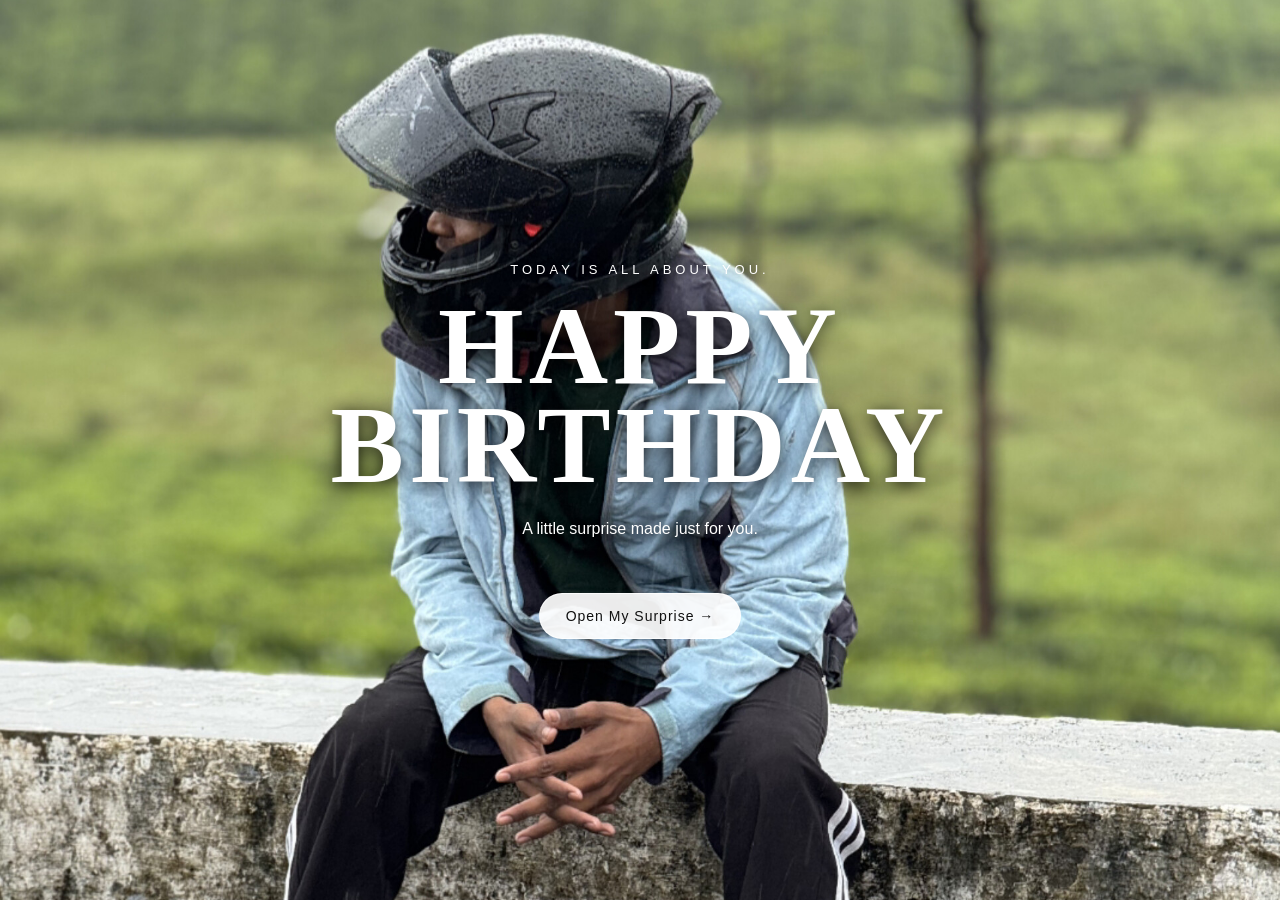
<file: index.html>
<!DOCTYPE html>
<html lang="en">
<head>
  <meta charset="UTF-8">
  <meta name="viewport" content="width=device-width, initial-scale=1.0">
  <title>Happy Birthday</title>
  <link rel="stylesheet" href="style.css">
</head>

<body class="page-one">

  <main class="hero">
    <div class="hero-content">
      <p class="small-title">TODAY IS ALL ABOUT YOU.</p>

      <h1>HAPPY<br>BIRTHDAY</h1>

      <p class="subtitle">
        A little surprise made just for you.
      </p>

      <a href="friend.html" class="next-btn">
        Open My Surprise →
      </a>
    </div>
  </main>

</body>
</html>
</file>
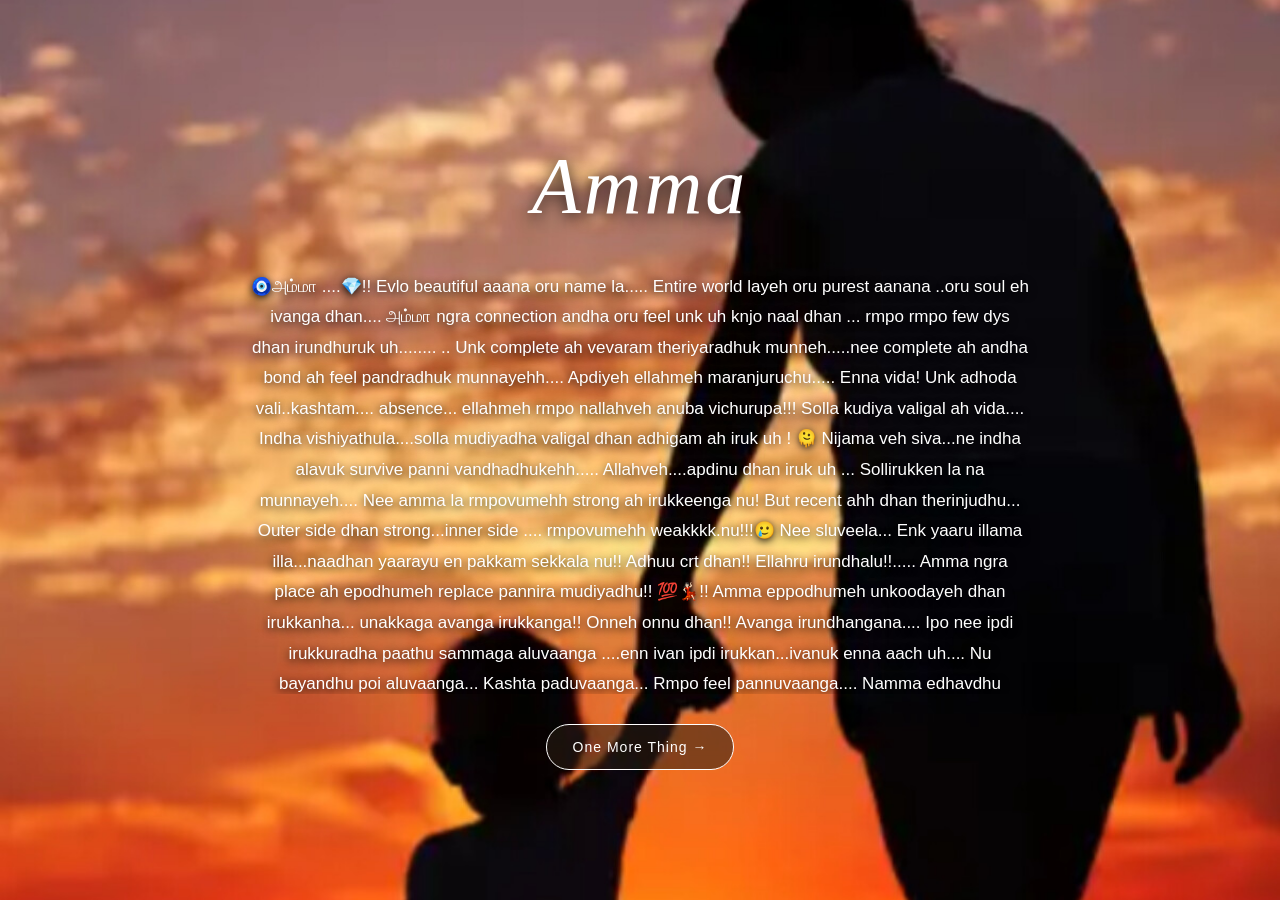
<file: amma.html>
<!DOCTYPE html>
<html lang="en">
<head>
  <meta charset="UTF-8">
  <meta name="viewport" content="width=device-width, initial-scale=1.0">
  <title>Amma</title>
  <link rel="stylesheet" href="style.css">
</head>

<body class="amma-page">

  <main class="amma-screen">

    <img src="amma-bg.jpg" class="amma-bg" alt="Mother and young son">

    <div class="amma-overlay">

      <h1>Amma</h1>

      <div class="amma-writing">
        <p>🧿அம்மா ....💎!!


Evlo beautiful aaana oru name la.....

Entire world layeh oru purest aanana ..oru soul eh ivanga dhan....


அம்மா ngra connection andha oru feel unk uh knjo naal dhan ... rmpo rmpo few dys dhan irundhuruk uh........
..

Unk complete ah vevaram theriyaradhuk munneh.....nee complete ah andha bond ah feel pandradhuk munnayehh....
Apdiyeh ellahmeh maranjuruchu.....


Enna vida!

Unk adhoda vali..kashtam.... absence... ellahmeh rmpo nallahveh anuba vichurupa!!!


Solla kudiya valigal ah vida....
Indha vishiyathula....solla mudiyadha valigal dhan adhigam ah iruk uh  !
🫠


Nijama veh siva...ne indha alavuk survive panni vandhadhukehh..... Allahveh....apdinu dhan iruk uh ...

Sollirukken la na munnayeh....

Nee amma la rmpovumehh strong ah irukkeenga nu! 

But recent ahh dhan therinjudhu...
Outer side dhan strong...inner side .... rmpovumehh weakkkk.nu!!!🥲


Nee sluveela...
Enk yaaru illama illa...naadhan yaarayu en pakkam sekkala nu!!

Adhuu crt dhan!!


Ellahru irundhalu!!.....

Amma ngra place ah epodhumeh replace pannira mudiyadhu!!

💯💃🏻!!



Amma eppodhumeh unkoodayeh dhan irukkanha... unakkaga avanga irukkanga!!



Onneh onnu dhan!!

Avanga irundhangana....

Ipo nee ipdi irukkuradha paathu sammaga aluvaanga ....enn ivan ipdi irukkan...ivanuk enna aach uh....

Nu bayandhu poi aluvaanga...
Kashta paduvaanga...
Rmpo feel pannuvaanga....
Namma edhavdhu pantomaa nu la yosippangaa ......
Avangaluk neee ipdi irukkuradhu 1% kooda pudikkadhuuuu.... 

Atleast avangaluk aaavdh edhavdhu nee panna nu nu yoscheenaaaa..nanacheena...

Neee unna nallah paathuko ❤️‍🩹!!


Ne sluva...avanga irundhaanga na na ipdi irundhurukka veh maaten nu!!


Nee en Apdi nanaikkura ..
Neeyeh dhana sollirukka....avanga enkooda dhan irukkanga nu....
Apro ennn???


Kooda irundhalu ipdidhan ne iruppiya??.
Avangalayu kashta paduthit uh ....
Kaaya paduthit uh....


Sathiyaaama suthama virumba maatanga amma idhellah.....

Avanga vaalkayeh verutha maari iruk uh ..nee ipdi la irundheena ...


Dhayava senjuu.... avangaluk kaaga yoschu....avanga thought odayeh epodhumeh irukkeeela....apdi irundhana....nallah irukkanu nee....

Adha avanga forever wish ehhh 💯🔐


Please please please..... nallah iru 



Amma ippo un pakkathula illa nu ninaikkumbodhu, andha vali evlo perusu nu naan imagine kooda panna mudiyadhu.....Sila relationships a words la explain panna mudiyadhu.... Amma♡magan  bond appadi oru relationship✨

Avanga un kooda spend pannina ovvoru chinna moment um, avanga pesina vaarthaigalum, thittina nerangalum, paasama paatha paarvaigalum.... ellame un life la eppavume oru part ah irukkum.❣️

Nee avangala miss pannra ovvoru moment-layum, *“ En Amma enna paathirundha enna solliruppanga?”* nu yosichu paaru....Unakku thevaiyana strength ah, courage ah, love ah avanga already unakkulla vittuttu poirukkanga...💯

Avanga un kooda nadakka mudiyama ponaalum, avangalukkaha ne irukkengra podhuuu.....avanga un kooda dhaan irukkanga.🫂💃🏻

Nee evlo perusa valandhaalum, evlo achievements panninaalum, oru corner- a eppavume *“Idha Amma paathirundha romba happy ah irundhiruppanga”* nu oru feeling irukkum....Andha feeling dhaan avanga un life la innum irukkura oru azhagana proof. 🫂❤️

So, please..... Amma voda memories ah pain-ah mattum paakaadha. Avanga unakku kudutha love ah carry pannitu, avanga proud ah feel panna maari oru beautiful life vaazhhu.🖤!!

 Amma unakku kudutha love ku end eh illa.
Avanga un kooda illa..... aana avanga love eppavume un kooda irukkummmm evrrr 🤲🏻🔐💯!!!


Naadhan unta pesuradhu illa....
But amma epodhumeh unna visarichuteh dhan irukkanga ...

Na one dy ku amma ku 5tyms cl panna naalu   5tyms uh keppanga....
enga Avan ...?
vandhurukkana...?
Enna seiran?..
saaptaana??...
Epdi irukkan??..
Odambu parvalaya??
Ipdi ellah meh!!...


Ingayu amma irukkanganu marandhuraadha!!

Ne marakka maata .... irundhalum.!! 😁🫶🏻!!



 *“May your Amma’s blessings always be with you, guiding you and giving you strength wherever life takes you.”*💎!!</p>
      </div>

      <a href="final.html" class="next-btn">
        One More Thing →
      </a>

    </div>

  </main>

</body>
</html>
</file>
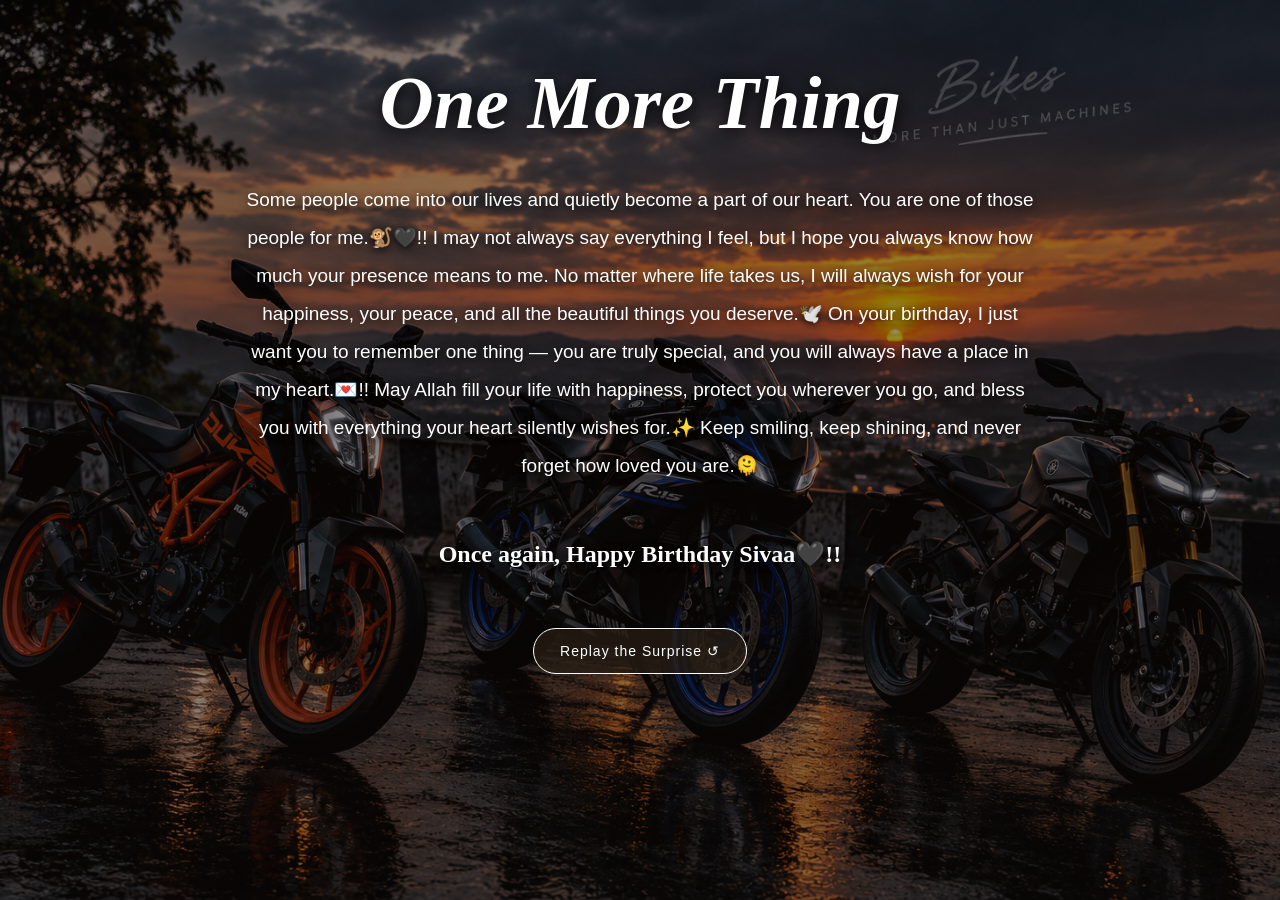
<file: final.html>
<!DOCTYPE html>
<html lang="en">
<head>
  <meta charset="UTF-8">
  <meta name="viewport" content="width=device-width, initial-scale=1.0">
  <title>One More Thing</title>
  <link rel="stylesheet" href="style.css">
</head>

<body class="final-page">

  <main class="content-page">

    <h1>One More Thing</h1>

    <div class="message-area final-message">

      <p>
Some people come into our lives and quietly become a part of our heart.
You are one of those people for me.🐒🖤!!

I may not always say everything I feel,
but I hope you always know how much your presence means to me.
No matter where life takes us, I will always wish for your happiness,
your peace, and all the beautiful things you deserve.🕊️

On your birthday, I just want you to remember one thing —
you are truly special, and you will always have a place in my heart.💌!!

May Allah fill your life with happiness, protect you wherever you go,
and bless you with everything your heart silently wishes for.✨

Keep smiling, keep shining, and never forget how loved you are.🫠


      </p>

      <p>Once again, Happy Birthday Sivaa🖤!!</p>

    </div>

    <a href="index.html" class="next-btn">
      Replay the Surprise ↺
    </a>

  </main>

</body>
</html>
</file>
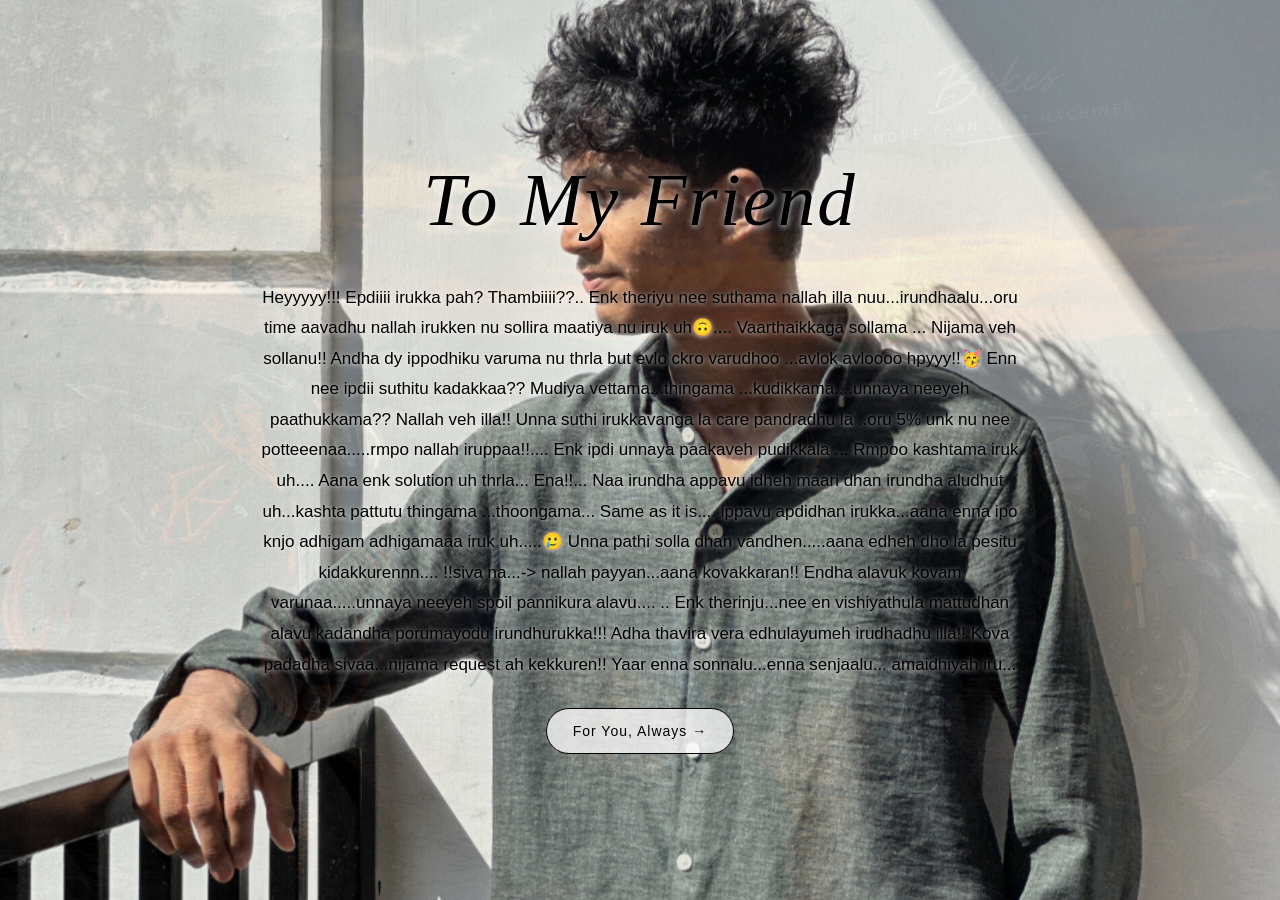
<file: friend.html>
<!DOCTYPE html>
<html lang="en">
<head>
  <meta charset="UTF-8">
  <meta name="viewport" content="width=device-width, initial-scale=1.0">
  <title>To My Friend</title>
  <link rel="stylesheet" href="style.css">
</head>

<body class="friend-page">

  <main class="friend-screen">

    <img src="friend-page2.jpg" class="friend-bg" alt="Friend">

    <div class="friend-overlay">
      <h1>To My Friend</h1>

      <div class="friend-writing">
        <p>Heyyyyy!!!

Epdiiii irukka pah? Thambiiii??..
Enk theriyu nee suthama nallah illa nuu...irundhaalu...oru time aavadhu nallah irukken nu sollira maatiya nu iruk uh🙃....

Vaarthaikkaga sollama ...
Nijama veh sollanu!!


Andha dy ippodhiku varuma nu thrla but evlo ckro varudhoo ...avlok avloooo hpyyy!!🥳


Enn nee ipdii suthitu kadakkaa??
Mudiya vettama...thingama ...kudikkama....unnaya neeyeh paathukkama??

Nallah veh illa!!

Unna suthi irukkavanga la care pandradhu la ..oru   5% unk nu nee potteeenaa.....rmpo nallah iruppaa!!....

Enk ipdi unnaya paakaveh pudikkala ...
Rmpoo kashtama iruk uh....
Aana enk solution uh thrla...

Ena!!...
Naa irundha appavu idheh maari dhan irundha aludhut uh...kashta pattutu thingama ...thoongama...

Same as it is.... ippavu apdidhan irukka...aana enna ipo knjo adhigam adhigamaaa iruk uh.....🥲


Unna pathi solla dhan vandhen.....aana edheh dho la pesitu kidakkurennn....

!!siva na...-> nallah payyan...aana kovakkaran!!
Endha alavuk kovam varunaa.....unnaya neeyeh spoil pannikura alavu....
..
Enk therinju...nee en vishiyathula mattudhan alavu kadandha porumayodu irundhurukka!!!


Adha thavira vera edhulayumeh irudhadhu illa!!


Kova padadha sivaa...nijama request ah kekkuren!!
Yaar enna sonnalu...enna senjaalu... amaidhiyah iru... porumaya iru ...

En soldren na.

Epodhumeh enkooda irukkavanga ellahrumeh kovam ah mattudhan irukkanga adhunaala naraya prblm.varu ...kashtama vu iruk uh!!.


Theva illama pesuranoooooo...
Iruntu pottu .... idhuvaraikku endha vishiyam naa.urupadiya pesirukkenn slu??...nthng👀


Unta irukkura rmpo vumeh nallah behaviour na!!

CARRYING 🙂‍↕️
UNDERSTANDING 🫂
HONESTY 🤞🏻
LOYALTY 💯
...

Nijama idhellah..nee sariyaana aalta kaatirundha...inneram epdiyo jammunu irundhuruppa!!


Idhellah kidaikka oru deserve venu!! Adhellah...Inga knjoo kooda illa!!!


Nee enakkaga pannadhadhunu edhumeh illa...
Avlo pannirukka....solliteh pola....

Evlo nandri sonnalu podhadhu!!

Irundhalu....
THANK YOU fr always being there for me!!


Unk nu na soldradhu edhumeh illa!

Ellahmeh unkeh nallah theriyu dhan!!

Edhu nalladh uh edhu kettadhu nu!!.
.if...naa unk solla nuna modha enk theriyu!!
Adhan


Inga paaruu!!

Onnu neee nallah mind la fixx pannikoo!!

..innik irukkuravanga naalik irukkaangala nu...adhu oru byeee biggest ❓ dhan!

Recent times naaa naraya paathutenn!!

Ipo irukkuravanga knjo nerathuk apro irukka maatikuraanga ... ellahmeh toooo temporary dhan ...even life uh meh!!

Life eh temporary ngra appo ...prsns forever nu epdi solla mudiyu!!..

Kashtama iruk uh ellahmeh yosikkurapo!!...


Yoschu kooda paaka mudiyadha vishiyangal uh naraya nadakkudhu!!....



Edhedho soldren!!


Aaana onnu theliva soldren kelu!!

Oru life dhan adhuvu rmpo rmpo rmpo chinna life uh!!

Adhula fullah kashtatha Mattumeh sumakkama.... vedhanaigal mattu anubavikkama.... eppodhumeh down ah Mattumeh irukkaama...



Unk uh nu knjo neram selavu adichu ....nallah njoy pannu!! Beeeeee hpy hpy hpy....till ur last breath !!💯💃🏻


Kashtangal vandhu pogu...
Aana ne sluva... eppomeh adhu enkooda dhan iruk uh pogaveh pogadhu..nu...
Ipo varaikku ponadhu illa nu!



Kavala padadha sivaa... ellahmeh sari aagu ...sari aagala naalu!!! Adha uttudu....aduthadha paaruu..... appodhan un future become vry bright!💭..


Uda therinja epovo utrupen nu sluva.....
Try pannu.... Appodhan ne nallah iruppa!!


Unk ipo naraya kashtam....aana ennala Onnula kooda hlp panna mudila... financial ah voo....illa.. bond ah voo...
Edhu mooliyamaavoo....ennala unk hlp eh panna mudila!!


Idhellah evlo kashtama iruk uh theriyuma!....
But okey!!


Dho indha knjo naal suthama pesadha maari....

Ini vara dys uh poiduu!!!!


Apdiyeeeeeee ellahmeh maaridu poiduu!!


Leave uh uduvaanga....ellahru ovvoru pakkam address eh illadha maari!!

Adhuvu neela enga irukken uh suthama theriyadhu!!

Fees katraangala siva .....enna va irukkatu!!
Atleast andha amnt kaaga aavadh uh nee padikkalaala... atleast pass aavalala...
Please....andha amnt la avlo ckro kidachuradhuu.....adhu unk eh theriyu...amnt oda value epdi nu!!

Adhuvu....enk laa rmpo nallah veh theriyu!!!!

So,,, please please please...ne padikkadha payyan na kooda paravala!
Nee padikkura payyan.....


Serious ah nee yoschu paaru...epothula irundhu ne single digit layu zero layu mark vaanga start pannenu!!


Enkooda friend aanadhula irundhu!!!

Na irukkurapovu ne 0 vah irukka..
Illanalu 0 na?


Enna siva???



Epodhan ne sari aava slu..??
Idhukkaana answer untayeh illa!!..
But ne nanacha possible!..

Please siva....
Please ..


Ckro sari aagu ipdila irukkadha!!



Unnoda ellah good qualities uh...

Unna ya thedi oruthavanga kandippahh varuvaanga..... ofcourse nee avanga kiita idhellah kamii...

That was best moment evr in ur life ah iruk uh!! 


Mayyyyy ALLAH always protect u from every bad things!! Nd also he give everything what u want... Seriously!! Nd truly 🤞🏻🫂!!




Indha version ah apdiyeh total ah change panniru!!



🥳HAPPY HAPPY HAPPY HAPPIEST BIRTHDAY 🫶🏻!!

Sandhoosamaaaaaa vu arokyamavu iru epodhumeh ✨🤲🏻!!</p>
      </div>

      <a href="amma.html" class="next-btn">
        For You, Always →
      </a>
    </div>

  </main>

</body>
</html>
</file>
<file: style.css>
* {
  box-sizing: border-box;
  margin: 0;
  padding: 0;
}

html,
body {
  width: 100%;
  min-height: 100%;
}

body {
  overflow-x: hidden;
  font-family: Georgia, "Times New Roman", serif;
}

/* COMMON BUTTON */

.next-btn {
  display: inline-block;
  margin-top: 30px;
  padding: 14px 26px;
  border: 1px solid rgba(255,255,255,0.8);
  border-radius: 30px;
  text-decoration: none;
  font-family: "Trebuchet MS", Arial, sans-serif;
  font-size: 14px;
  letter-spacing: 1px;
  transition: 0.3s ease;
}

/* PAGE 1 */

.page-one {
  min-height: 100vh;
  background: url("friend-page1.jpg") center/cover no-repeat;
}

.hero {
  min-height: 100vh;
  display: flex;
  align-items: center;
  justify-content: center;
  text-align: center;
  padding: 25px;
}

.hero-content {
  max-width: 850px;
}

.small-title {
  color: white;
  font-family: "Trebuchet MS", Arial, sans-serif;
  font-size: 13px;
  letter-spacing: 4px;
  margin-bottom: 20px;
  text-shadow: 0 2px 12px rgba(0,0,0,0.85);
}

.hero h1 {
  color: white;
  font-size: clamp(55px,13vw,110px);
  line-height: 0.9;
  letter-spacing: 5px;
  text-shadow: 0 3px 18px rgba(0,0,0,0.9);
}

.subtitle {
  color: white;
  margin: 25px 0;
  font-family: "Trebuchet MS", Arial, sans-serif;
  text-shadow: 0 2px 10px rgba(0,0,0,0.9);
}

.page-one .next-btn {
  background: rgba(255,255,255,0.92);
  color: #111;
}

/* PAGE 2 - FRIEND */

.friend-page {
  min-height: 100vh;
  background: url("bike-background.jpg") center/cover fixed;
}

.friend-screen {
  position: relative;
  min-height: 100vh;
  width: 100%;
  overflow: hidden;
}

/* Bike background only - very subtle */

.friend-screen::before {
  content: "";
  position: absolute;
  inset: 0;
  background: url("bike-background.jpg") center/cover no-repeat;
  opacity: 0.10;
  z-index: 1;
  pointer-events: none;
}

/* Friend photo stays completely natural */

.friend-bg {
  position: absolute;
  inset: 0;
  width: 100%;
  height: 100%;
  object-fit: cover;
  filter: none;
  opacity: 1;
  z-index: 0;
}

.friend-overlay {
  position: relative;
  z-index: 3;
  min-height: 100vh;
  padding: 55px 7% 45px;
  display: flex;
  flex-direction: column;
  align-items: center;
  justify-content: center;
  text-align: center;
}

/* BLACK TITLE */

.friend-overlay h1 {
  font-family: Georgia, "Times New Roman", serif;
  font-size: clamp(42px,9vw,75px);
  font-weight: normal;
  font-style: italic;
  letter-spacing: 2px;
  color: #000000;
  text-shadow: 0 2px 6px rgba(255,255,255,0.8);
  margin-bottom: 30px;
}

/* BLACK WRITING */

.friend-writing {
  width: min(800px,90vw);
  max-height: 45vh;
  overflow-y: auto;
  padding: 10px;
  font-family: "Trebuchet MS", Arial, sans-serif;
  font-size: 17px;
  line-height: 1.8;
  text-align: center;
  color: #000000;
  text-shadow: 0 1px 5px rgba(255,255,255,0.8);
}

.friend-writing p {
  margin-bottom: 20px;
}

.friend-page .next-btn {
  color: #000000;
  background: rgba(255,255,255,0.75);
  border-color: #000000;
}

/* PAGE 3 - AMMA */

.amma-page {
  min-height: 100vh;
  background: #241a14;
}

.amma-screen {
  position: relative;
  min-height: 100vh;
  width: 100%;
  overflow: hidden;
}

.amma-bg {
  position: absolute;
  inset: 0;
  width: 100%;
  height: 100%;
  object-fit: cover;
  filter: none;
  opacity: 1;
  z-index: 0;
}

/* Writing directly over Amma photo */

.amma-overlay {
  position: relative;
  z-index: 2;
  min-height: 100vh;
  padding: 55px 7% 45px;
  display: flex;
  flex-direction: column;
  align-items: center;
  justify-content: center;
  text-align: center;
  color: white;
  background: transparent;
}

.amma-overlay h1 {
  font-family: Georgia, "Times New Roman", serif;
  font-size: clamp(45px,10vw,80px);
  font-weight: normal;
  font-style: italic;
  letter-spacing: 3px;
  color: white;
  text-shadow: 0 3px 16px rgba(0,0,0,0.95);
  margin-bottom: 30px;
}

.amma-writing {
  width: min(800px,90vw);
  max-height: 48vh;
  overflow-y: auto;
  padding: 10px;
  font-family: "Trebuchet MS", Arial, sans-serif;
  font-size: 17px;
  line-height: 1.8;
  text-align: center;
  color: white;
  text-shadow: 0 2px 9px rgba(0,0,0,0.95);
  background: transparent;
}

.amma-writing p {
  margin-bottom: 20px;
}

.amma-page .next-btn {
  color: white;
  background: rgba(40,30,20,0.55);
  border-color: white;
}

/* PAGE 4 - FINAL + BIKE */

.final-page {
  min-height: 100vh;
  color: white;
  background:
    linear-gradient(
      rgba(15,10,8,0.42),
      rgba(15,10,8,0.52)
    ),
    url("bike-background.jpg") center/cover fixed;
}

.content-page {
  min-height: 100vh;
  padding: 60px 7% 50px;
  text-align: center;
  display: flex;
  flex-direction: column;
  align-items: center;
}

.final-page h1 {
  font-family: Georgia, "Times New Roman", serif;
  font-size: clamp(42px,9vw,75px);
  margin-bottom: 35px;
  font-style: italic;
  color: white;
  text-shadow: 0 3px 16px rgba(0,0,0,0.9);
}

.final-message {
  width: min(800px,92vw);
  min-height: 400px;
  font-family: "Trebuchet MS", Arial, sans-serif;
  font-size: 19px;
  line-height: 2;
  text-align: center;
  color: white;
  text-shadow: 0 2px 10px rgba(0,0,0,0.9);
}

.final-message p {
  margin-bottom: 20px;
}

.final-message p:last-child {
  margin-top: 45px;
  font-family: Georgia, serif;
  font-size: 24px;
  font-weight: bold;
  color: white;
}

.final-page .next-btn {
  background: rgba(40,30,20,0.72);
  color: white;
  border-color: white;
}

/* MOBILE */

@media (max-width:600px) {

  .friend-overlay,
  .amma-overlay {
    padding: 40px 6%;
  }

  .friend-writing,
  .amma-writing {
    max-height: 48vh;
    font-size: 16px;
    line-height: 1.7;
  }

  .next-btn {
    padding: 13px 21px;
  }

  .final-message {
    font-size: 17px;
  }
}
</file>
